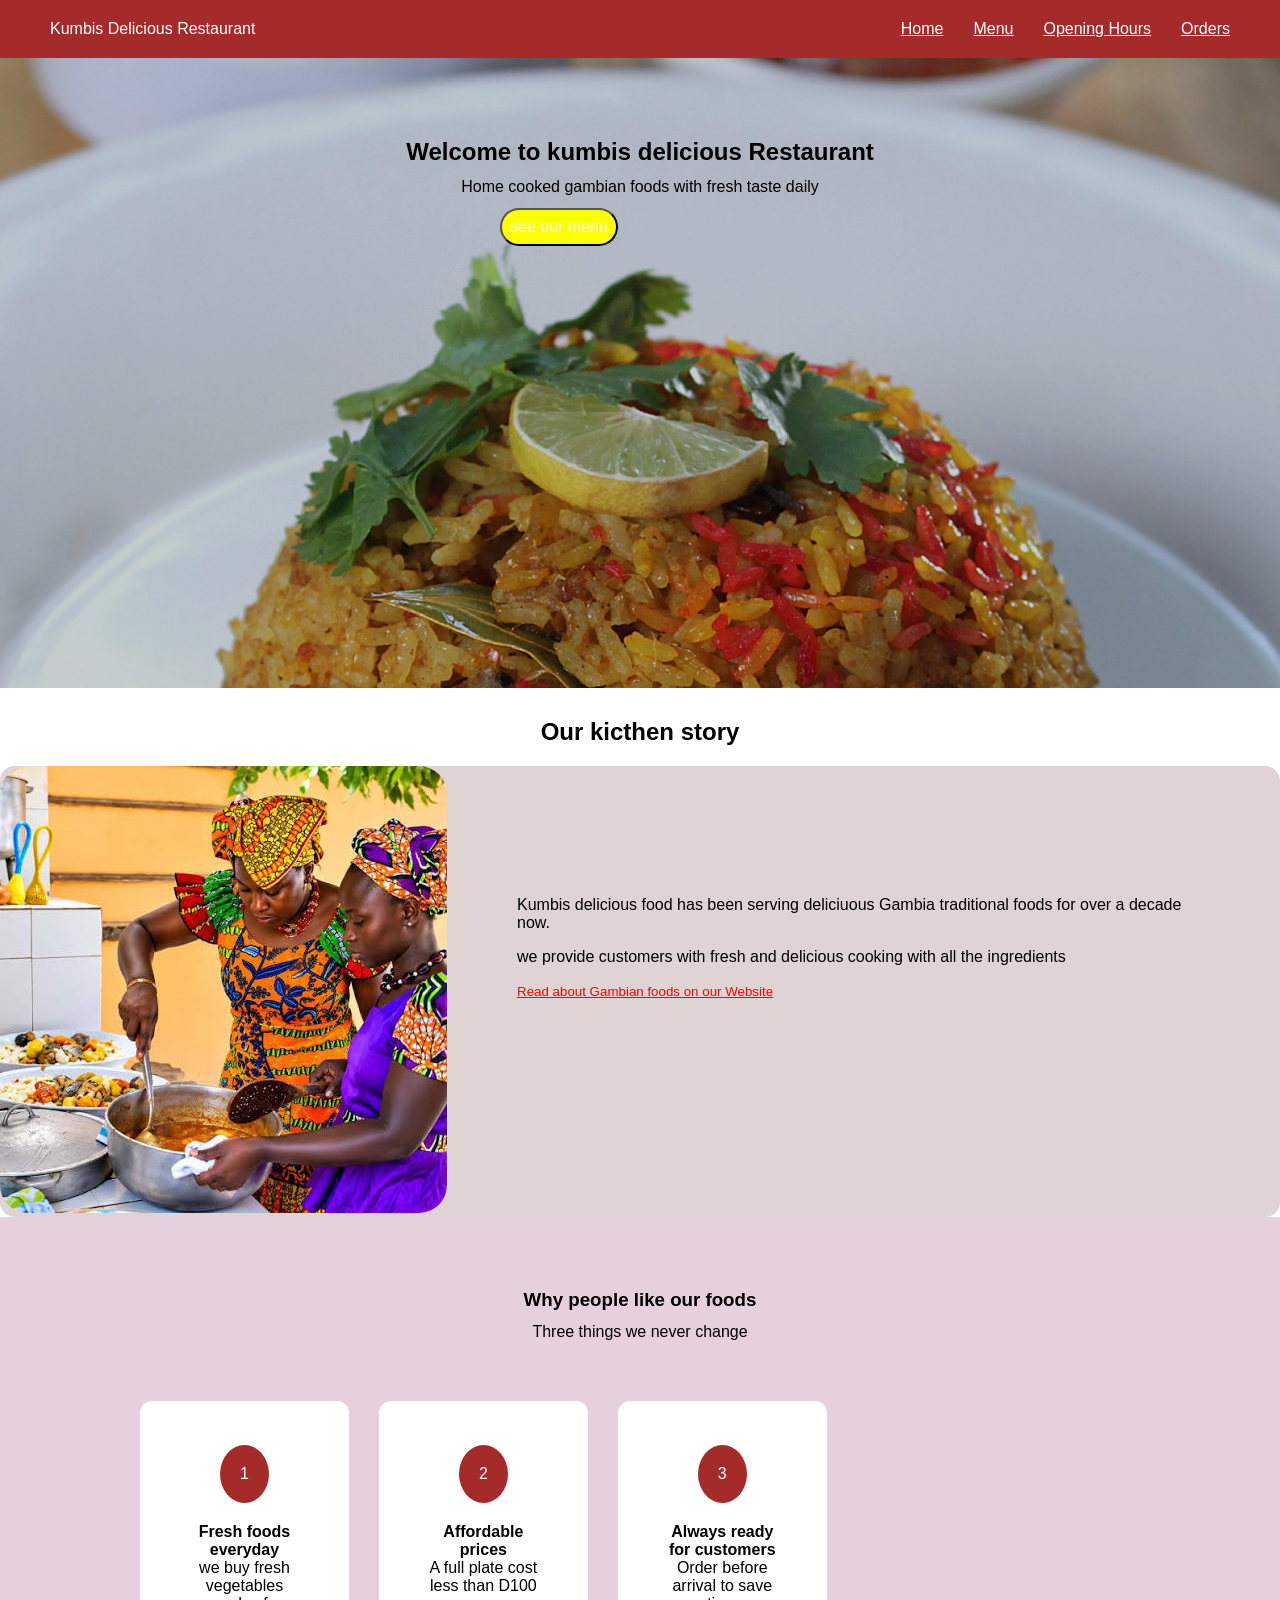
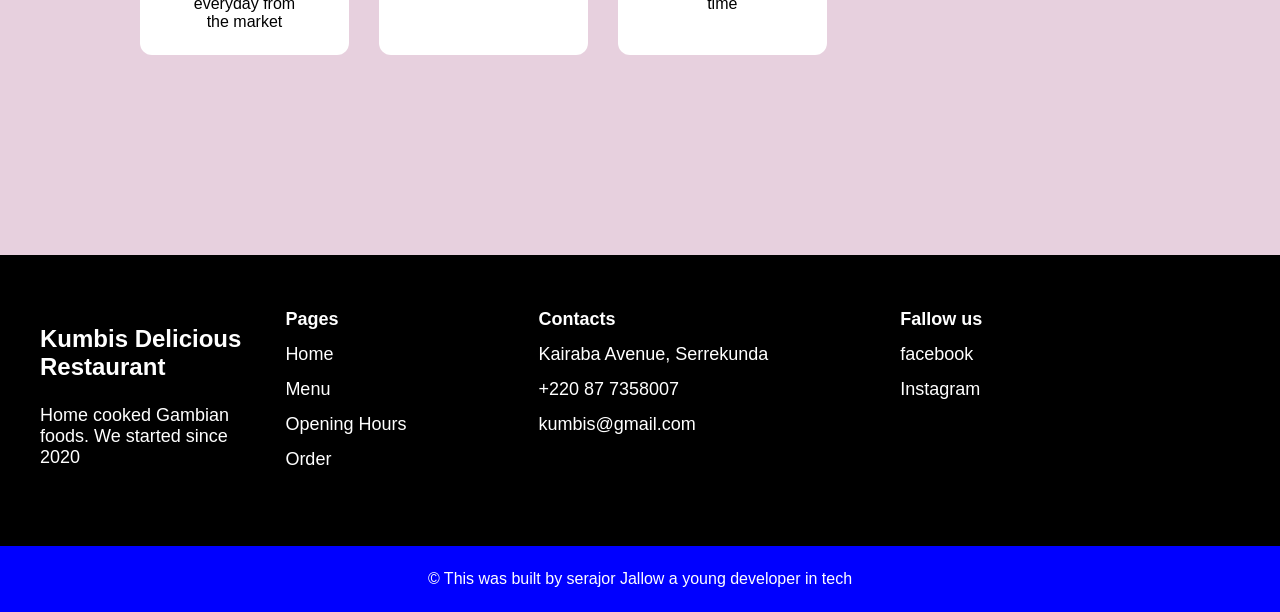
<file: index.html>
<!DOCTYPE html>
<html lang="en">
<style>

</style>

<head>
    <meta charset="UTF-8">
    <meta name="viewport" content="width=device-width, initial-scale=1.0">
    <title>Home page</title>
    <link rel="stylesheet" href="project.css">

</head>

<body>
    <header>
        <span>Kumbis Delicious Restaurant</span>
        <nav>
            <ul class="list-items">
                <li><a href="index.html" class="active" target="_blank">Home</a></li>
                <li><a href="menu.html">Menu</a></li>
                <li><a href="opening.html">Opening Hours</a></li>
                <li><a href="orders.html" target="_blank">Orders</a></li>
            </ul>
        </nav>
    </header>
    <main>
        <section class="hero-section">
            <h1 class="hero-tittle">Welcome to kumbis delicious Restaurant</h1>
            <P class="hero-page">Home cooked gambian foods with fresh taste daily</P>
            <button class="hero-button">see our menu</button>
        </section>
        <h2>Our kicthen story</h2>
        <section class="section-two">
            <div>
                <img src="woman-kitchen.jpg" alt="our kictehn staff cooking">
            </div>
            <div class="div-page">
                <p class="page-div">Kumbis delicious food has been serving deliciuous Gambia traditional foods for
                    over a decade now.</p>
                <p class="page-divtwo">we provide customers with fresh and delicious cooking with all the
                    ingredients</p>
                <button class="div-button">Read about Gambian foods on our Website</button>
            </div>
        </section>
        <section class="kitchen">
            <h3>Why people like our foods</h3>
            <p class="page-three">Three things we never change</p>
            <div class="cards-wrapper">
                <div class="fresh-card">
                    <div class="number">1</div>
                    <h4 class="header-4">Fresh foods everyday</h4>
                    <p>we buy fresh vegetables everyday from the market</p>
                </div>
                <div class="fresh-card">
                    <div class="number">2</div>
                    <h4 class="header-4">Affordable prices</h4>
                    <p>A full plate cost less than D100</p>
                </div>
                <div class="fresh-card">
                    <div class="number">3</div>
                    <h4 class="header-4">Always ready for customers</h4>
                    <p>Order before arrival to save time</p>
                </div>
            </div>
        </section>

    </main>
    <footer>
        <div class="div-footer">
            <div class="div-footer-1">
                <h5 class="header-five">Kumbis Delicious</h5>
                <h5 class="header-five-one">Restaurant</h5>
                <p class="page-five-one">Home cooked Gambian</p>
                <p class="page-five-two">foods. We started since</p>
                <p class="page-five-three">2020</p>
            </div>
            <div class="div-table">
                <table class="tabulo">
                    <thead>
                        <tr>
                            <th>Pages</th>
                            <th>Contacts</th>
                            <th>Fallow us</th>
                        </tr>
                    </thead>

                    <tr>
                        <td>Home</td>
                        <td>Kairaba Avenue, Serrekunda</td>
                        <td>facebook</td>
                    </tr>
                    <tr>
                        <td>Menu</td>
                        <td>+220 87 7358007</td>
                        <td>Instagram</td>
                    </tr>
                    <tr>
                        <td>Opening Hours</td>
                        <td>kumbis@gmail.com</td>
                        <td></td>
                    </tr>
                    <tr>
                        <td>Order</td>
                        <td></td>
                        <td></td>
                    </tr>
                </table>
            </div>
        </div>
        <p class="index-p"> &copy; This was built by serajor Jallow a young developer in tech</p>
    </footer>

</body>

</html>
</file>
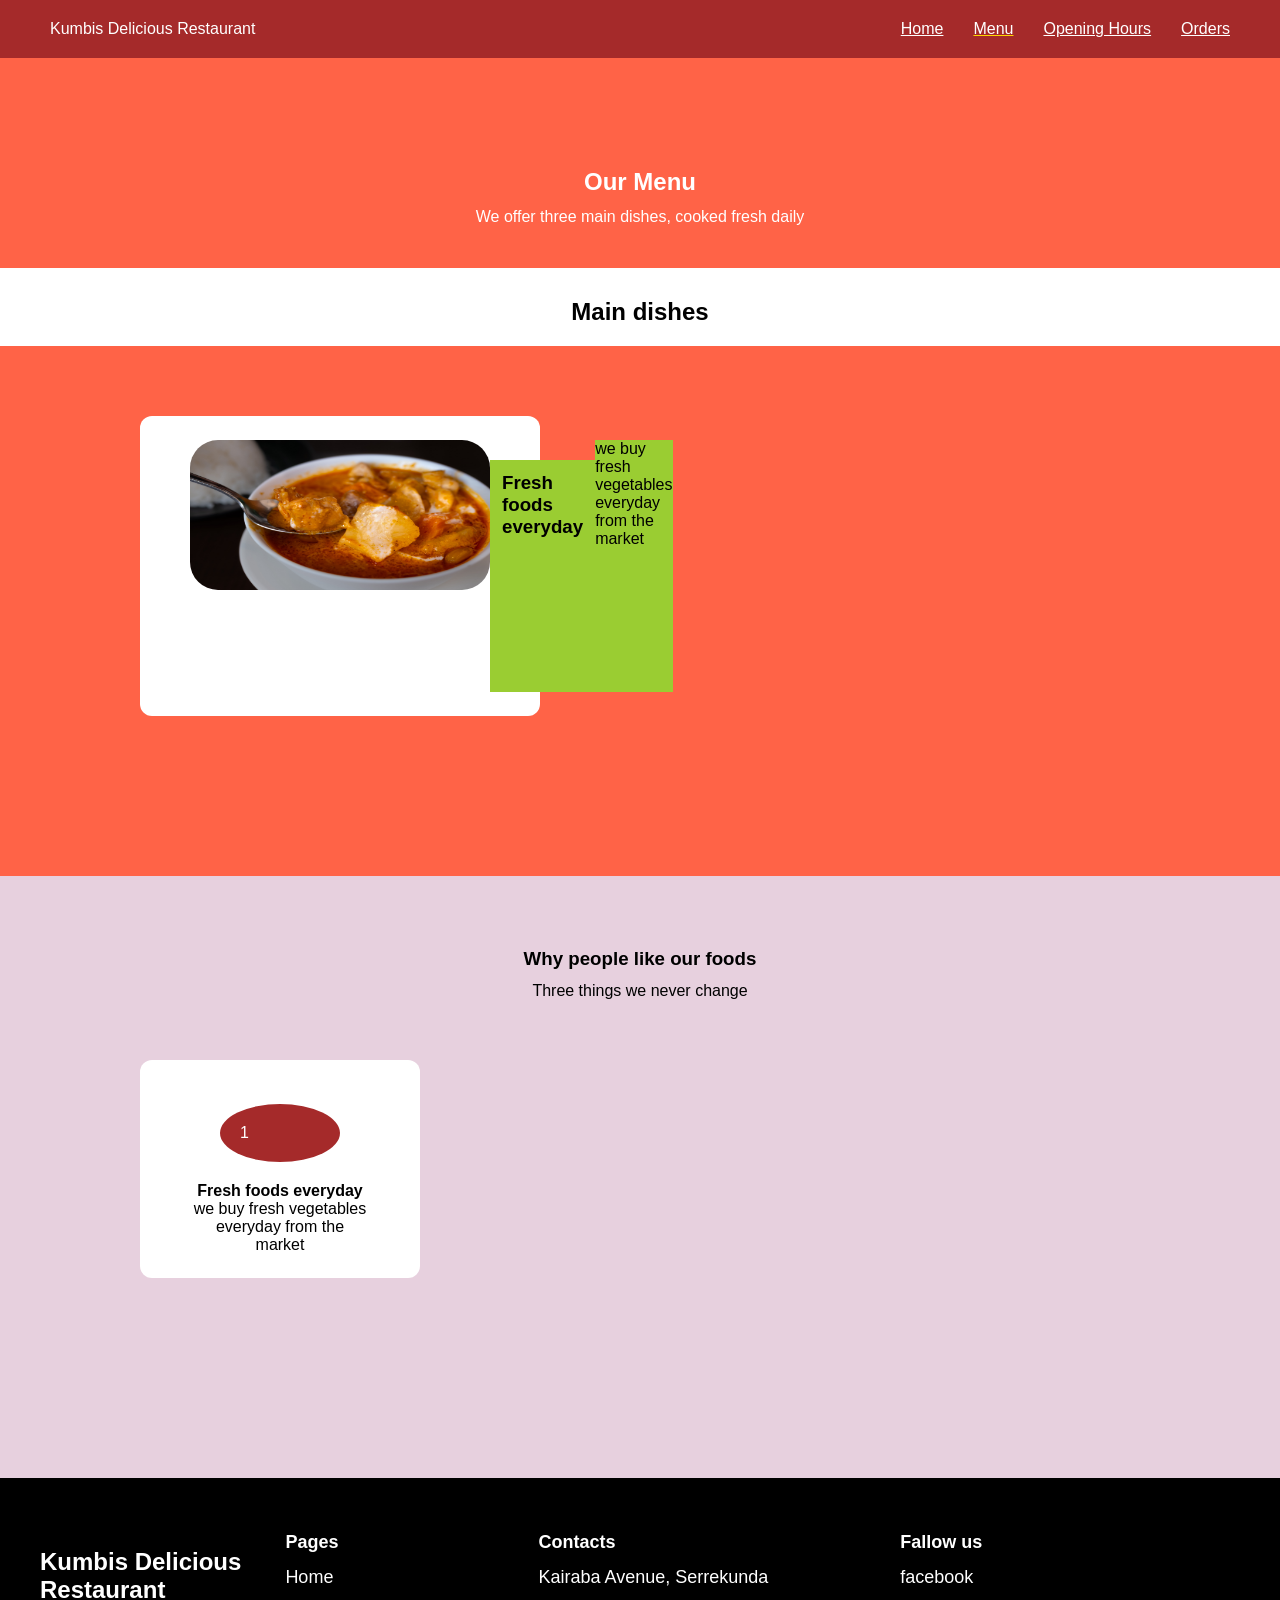
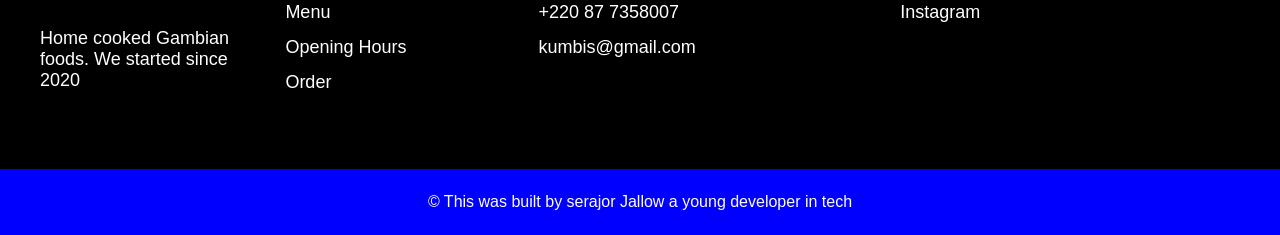
<file: menu.html>
<!DOCTYPE html>
<html lang="en">
<style>

</style>

<head>
    <meta charset="UTF-8">
    <meta name="viewport" content="width=device-width, initial-scale=1.0">
    <title>menu</title>
    <link rel="stylesheet" href="project.css">
</head>

<body>
    <header>
        <span>Kumbis Delicious Restaurant</span>
        <nav>
            <ul class="list-items">
                <li><a href="index.html">Home</a></li>
                <li><a href="menu.html" class="active" target="_blank">Menu</a></li>
                <li><a href="opening.html">Opening Hours</a></li>
                <li><a href="orders.html">Orders</a></li>
            </ul>
        </nav>
    </header>
    <main>
        <section class="menu-hero-section">
            <h1 class="hero-tittle">Our Menu</h1>
            <P class="hero-page">We offer three main dishes, cooked fresh daily</P>
        </section>
        <h2>Main dishes</h2>


        <section class="menu-hero-section">
            <div class="menu-cards-wrapper">
                <div class="menu-fresh-card">
                    <div class="fresh">
                        <img class="img-domoda" src="domada.jpg" alt="picture of domoda plate">
                    </div>
                    <h3 class="menu-h3">Fresh foods everyday</h3>
                    <p class="menu-h3">we buy fresh vegetables everyday from the market</p>
                </div>
            </div>




        </section>

        <section class="kitchen">
            <h3>Why people like our foods</h3>
            <p class="page-three">Three things we never change</p>
            <div class="cards-wrapper">
                <div class="fresh-card">
                    <div class="number">1</div>
                    <h4 class="header-4">Fresh foods everyday</h4>
                    <p>we buy fresh vegetables everyday from the market</p>
                </div>

            </div>

        </section>

    </main>
    <footer>
        <div class="div-footer">
            <div class="div-footer-1">
                <h5 class="header-five">Kumbis Delicious</h5>
                <h5 class="header-five-one">Restaurant</h5>
                <p class="page-five-one">Home cooked Gambian</p>
                <p class="page-five-two">foods. We started since</p>
                <p class="page-five-three">2020</p>
            </div>
            <div class="div-table">
                <table class="tabulo">
                    <thead>
                        <tr>
                            <th>Pages</th>
                            <th>Contacts</th>
                            <th>Fallow us</th>
                        </tr>
                    </thead>

                    <tr>
                        <td>Home</td>
                        <td>Kairaba Avenue, Serrekunda</td>
                        <td>facebook</td>
                    </tr>
                    <tr>
                        <td>Menu</td>
                        <td>+220 87 7358007</td>
                        <td>Instagram</td>
                    </tr>
                    <tr>
                        <td>Opening Hours</td>
                        <td>kumbis@gmail.com</td>
                        <td></td>
                    </tr>
                    <tr>
                        <td>Order</td>
                        <td></td>
                        <td></td>
                    </tr>
                </table>
            </div>
        </div>
        <p class="index-p"> &copy; This was built by serajor Jallow a young developer in tech</p>
    </footer>

</body>

</html>
</file>
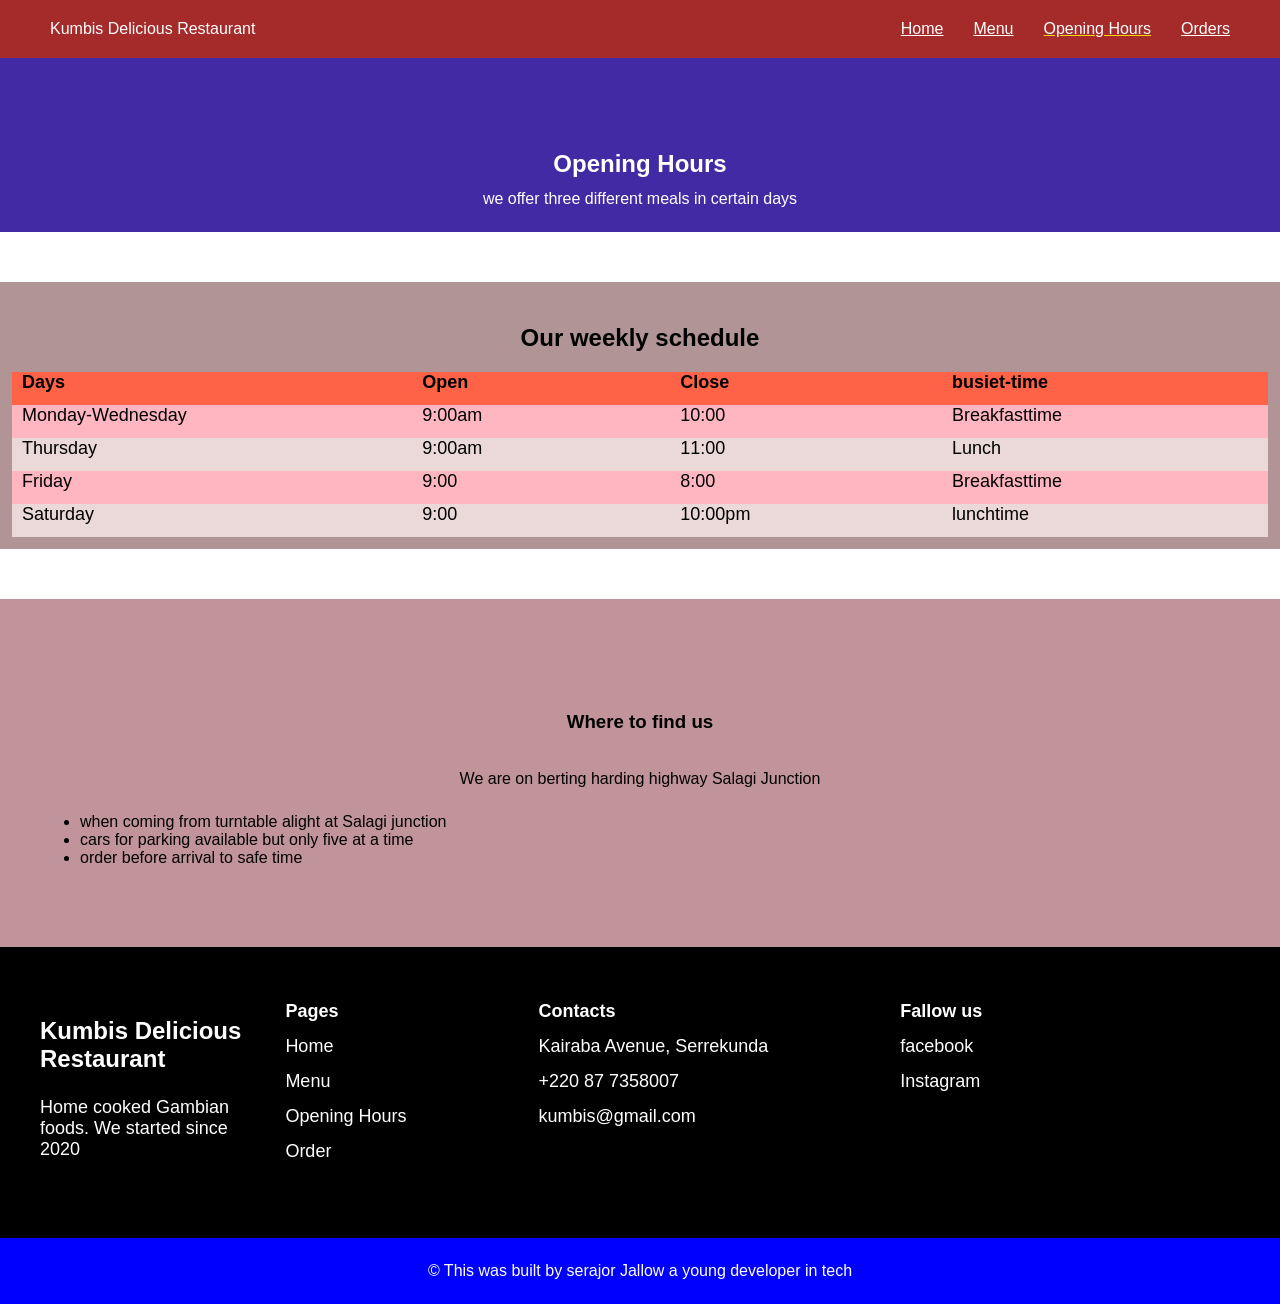
<file: opening.html>
<!DOCTYPE html>
<html lang="en">
<style>

</style>

<head>
    <meta charset="UTF-8">
    <meta name="viewport" content="width=device-width, initial-scale=1.0">
    <title>opening hours</title>
    <link rel="stylesheet" href="project.css">
</head>

<body>
    <header>
        <span>Kumbis Delicious Restaurant</span>
        <nav>
            <ul class="list-items">
                <li><a href="index.html">Home</a></li>
                <li><a href="Menu.html">Menu</a></li>
                <li><a href="opening.html" class="active" target="_blank">Opening Hours</a></li>
                <li><a href="orders.html">Orders</a></li>
            </ul>
        </nav>
    </header>
    <main>
        <section class="opening-section-one">
            <h1 class="hero-tittle">Opening Hours</h1>
            <P class="hero-page">we offer three different meals in certain days</P>
        </section>

        <section class="opening-section-two">
            <h2>Our weekly schedule</h2>
            <table class="opening-table">
                <thead class="opening-thead">
                    <tr class="opening-tr">
                        <th>Days</th>
                        <th>Open</th>
                        <th>Close</th>
                        <th>busiet-time</th>
                    </tr>
                </thead>

                <tr class="opening-tr">
                    <td>Monday-Wednesday</td>
                    <td>9:00am</td>
                    <td>10:00</td>
                    <td>Breakfasttime</td>
                </tr>
                <tr class="opening-tr">
                    <td>Thursday</td>
                    <td>9:00am</td>
                    <td>11:00</td>
                    <td>Lunch</td>
                </tr>
                <tr class="opening-tr">
                    <td>Friday</td>
                    <td>9:00</td>
                    <td>8:00</td>
                    <td>Breakfasttime</td>
                </tr>
                <tr class="opening-tr">
                    <td>Saturday</td>
                    <td>9:00</td>
                    <td>10:00pm</td>
                    <td>lunchtime</td>
                </tr>
            </table>
        </section>
        <section class="opening-section-three">
            <h3 class="openingg">Where to find us</h3>
            <p class="opening-p">We are on berting harding highway Salagi Junction</p>
            <ul opening-ul>
                <li>when coming from turntable alight at Salagi junction</li>
                <li>cars for parking available but only five at a time</li>
                <li>order before arrival to safe time</li>
            </ul>
        </section>

    </main>
    <footer>
        <div class="div-footer">
            <div class="div-footer-1">
                <h5 class="header-five">Kumbis Delicious</h5>
                <h5 class="header-five-one">Restaurant</h5>
                <p class="page-five-one">Home cooked Gambian</p>
                <p class="page-five-two">foods. We started since</p>
                <p class="page-five-three">2020</p>
            </div>
            <div class="div-table">
                <table class="tabulo">
                    <thead>
                        <tr>
                            <th>Pages</th>
                            <th>Contacts</th>
                            <th>Fallow us</th>
                        </tr>
                    </thead>

                    <tr>
                        <td>Home</td>
                        <td>Kairaba Avenue, Serrekunda</td>
                        <td>facebook</td>
                    </tr>
                    <tr>
                        <td>Menu</td>
                        <td>+220 87 7358007</td>
                        <td>Instagram</td>
                    </tr>
                    <tr>
                        <td>Opening Hours</td>
                        <td>kumbis@gmail.com</td>
                        <td></td>
                    </tr>
                    <tr>
                        <td>Order</td>
                        <td></td>
                        <td></td>
                    </tr>
                </table>
            </div>
        </div>
        <p class="index-p"> &copy; This was built by serajor Jallow a young developer in tech</p>
    </footer>

</body>

</html>
</file>
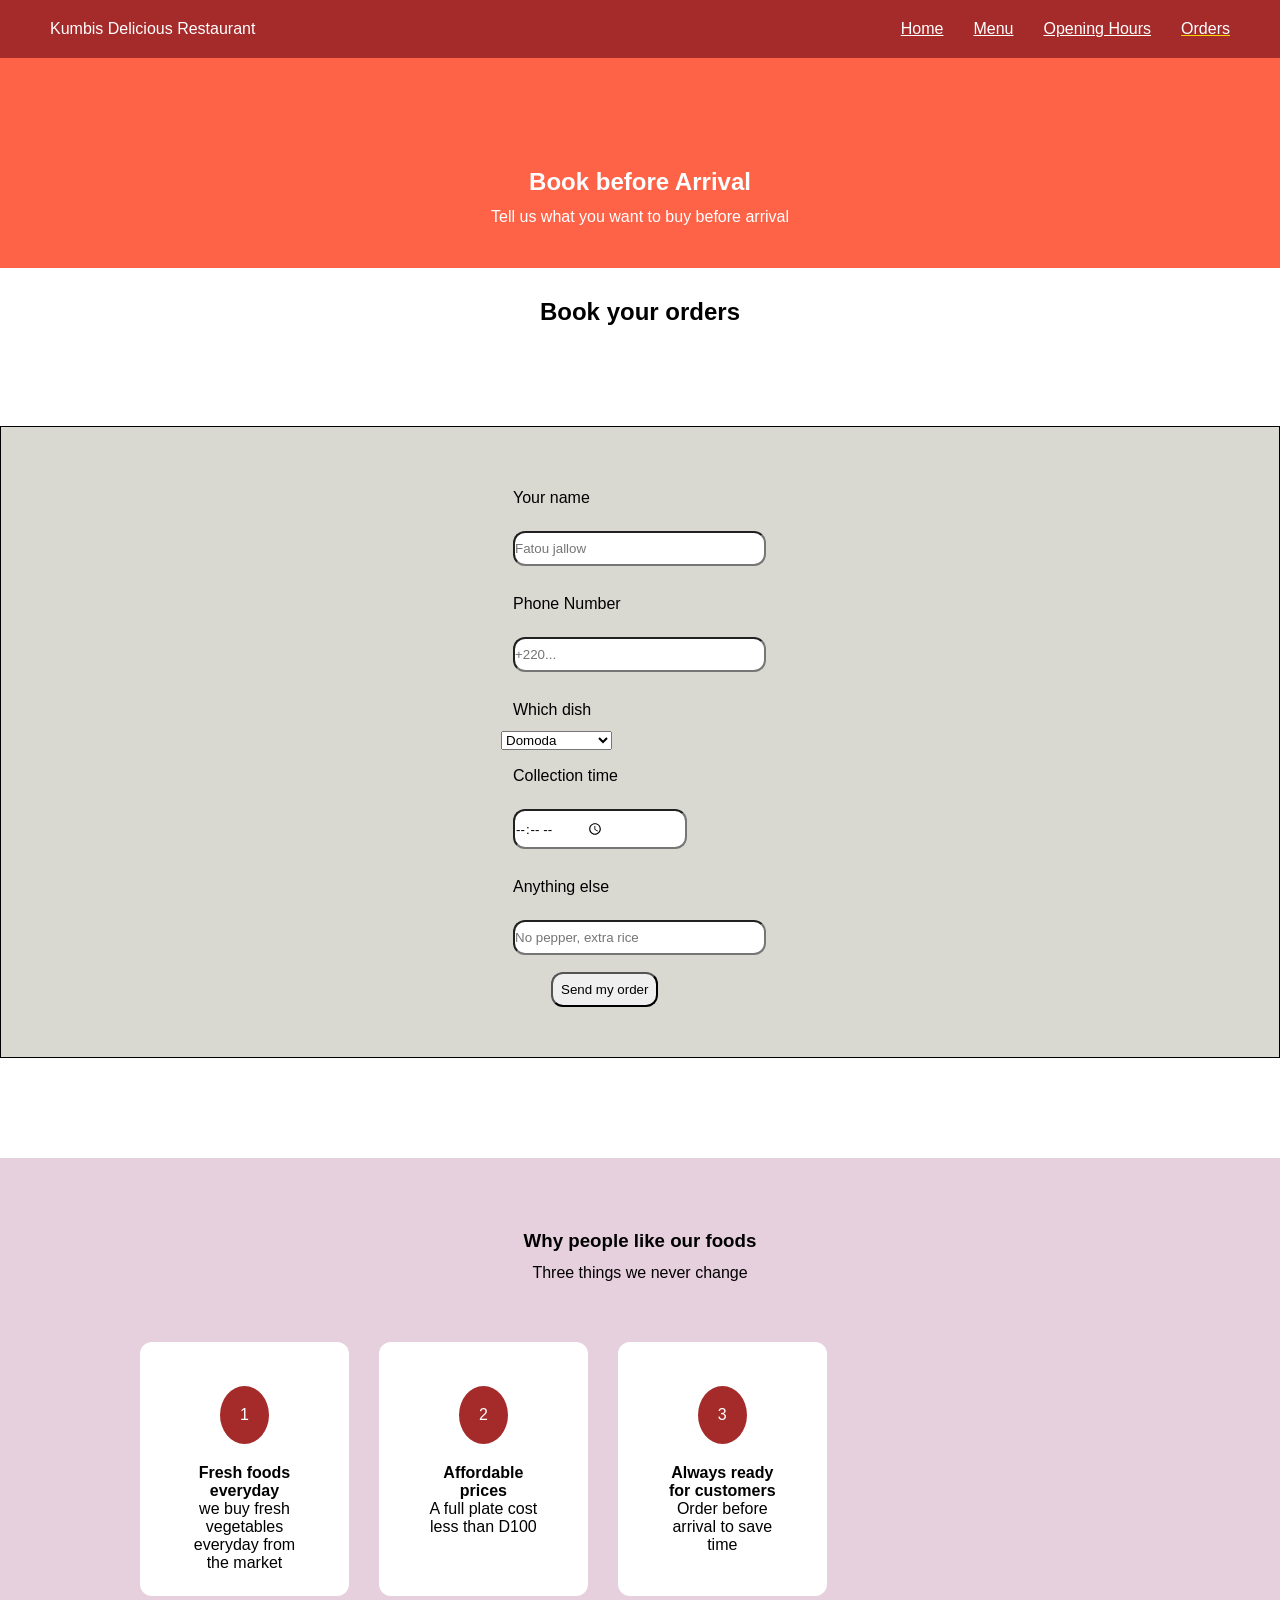
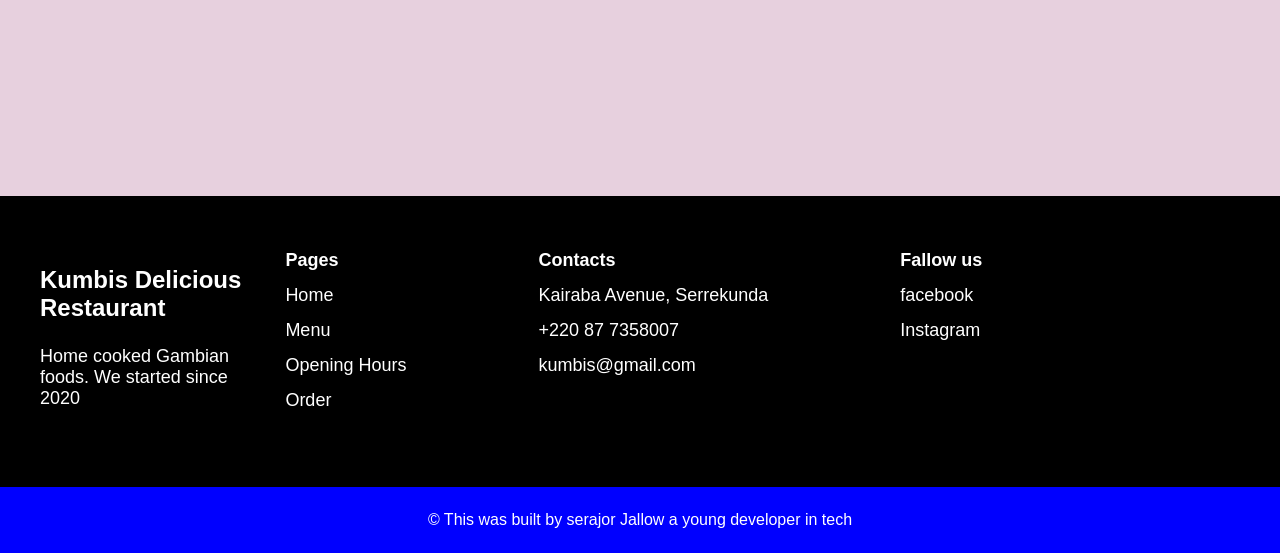
<file: orders.html>
<!DOCTYPE html>
<html lang="en">
<style>

</style>

<head>
    <meta charset="UTF-8">
    <meta name="viewport" content="width=device-width, initial-scale=1.0">
    <title>orders</title>
    <link rel="stylesheet" href="project.css">
</head>

<body>
    <header>
        <span>Kumbis Delicious Restaurant</span>
        <nav>
            <ul class="list-items">
                <li><a href="index.html">Home</a></li>
                <li><a href="menu.html">Menu</a></li>
                <li><a href="opening.html">Opening Hours</a></li>
                <li><a href="orders.html" class="active" target="_blank">Orders</a></li>
            </ul>
        </nav>
    </header>
    <main>
        <section class="order-section-one">
            <h1 class="hero-tittle">Book before Arrival</h1>
            <P class="hero-page">Tell us what you want to buy before arrival</P>
        </section>

        <section class="order-section-two">
            <h2>Book your orders</h2>
            <div class="order-form">
                <form>
                    <div class="order-label">
                        <label for="name">Your name</label>
                        <input type="name" id="name" placeholder="Fatou jallow">
                    </div>

                    <div class="order-label">
                        <label for="phone">Phone Number</label>
                        <input type="phone" id="phone" placeholder="+220...">
                    </div>

                    <div class="order-label">
                        <label for="dish">Which dish</label>
                        <!-- <input type="dish" id="dish" placeholder="Domoda"> -->
                        <select name="dish" id="dish">
                            <option value="Domoda">Domoda</option>
                            <option value="Benachin">Benachin</option>
                            <option value="Chicken yassa">Chichen Yassa</option>
                        </select>
                    </div>
                    <div class="order-label">
                        <label for="time">Collection time</label>
                        <input type="time" id="time">
                    </div>
                    <div class="order-label">
                        <label for="textarea">Anything else</label>
                        <input type="textarea" id="textarea" placeholder="No pepper, extra rice">
                    </div>
                    <button class="order-button">Send my order</button>
            </div>
            </form>
        </section>

        <section class="kitchen">
            <h3>Why people like our foods</h3>
            <p class="page-three">Three things we never change</p>
            <div class="cards-wrapper">
                <div class="fresh-card">
                    <div class="number">1</div>
                    <h4 class="header-4">Fresh foods everyday</h4>
                    <p>we buy fresh vegetables everyday from the market</p>
                </div>
                <div class="fresh-card">
                    <div class="number">2</div>
                    <h4 class="header-4">Affordable prices</h4>
                    <p>A full plate cost less than D100</p>
                </div>
                <div class="fresh-card">
                    <div class="number">3</div>
                    <h4 class="header-4">Always ready for customers</h4>
                    <p>Order before arrival to save time</p>
                </div>
            </div>
        </section>




    </main>
    <footer>
        <div class="div-footer">
            <div class="div-footer-1">
                <h5 class="header-five">Kumbis Delicious</h5>
                <h5 class="header-five-one">Restaurant</h5>
                <p class="page-five-one">Home cooked Gambian</p>
                <p class="page-five-two">foods. We started since</p>
                <p class="page-five-three">2020</p>
            </div>
            <div class="div-table">
                <table class="tabulo">
                    <thead>
                        <tr>
                            <th>Pages</th>
                            <th>Contacts</th>
                            <th>Fallow us</th>
                        </tr>
                    </thead>

                    <tr>
                        <td>Home</td>
                        <td>Kairaba Avenue, Serrekunda</td>
                        <td>facebook</td>
                    </tr>
                    <tr>
                        <td>Menu</td>
                        <td>+220 87 7358007</td>
                        <td>Instagram</td>
                    </tr>
                    <tr>
                        <td>Opening Hours</td>
                        <td>kumbis@gmail.com</td>
                        <td></td>
                    </tr>
                    <tr>
                        <td>Order</td>
                        <td></td>
                        <td></td>
                    </tr>
                </table>
            </div>
        </div>
        <p class="index-p"> &copy; This was built by serajor Jallow a young developer in tech</p>
    </footer>

</body>

</html>
</file>
<file: project.css>
* {
padding: 0;
margin: 0;
box-sizing: border-box;
font-family: Arial, Helvetica, sans-serif;
}

header {
    display: flex;
    justify-content: space-between;
    padding: 20px 50px;
    background-color: brown;
    color: white;
}
a {
    color: inherit;
}
.list-items {
    display: flex;
    gap: 30px;
    list-style: none;
}
.hero-section {
    height: 70vh;
    background-image: url(benachin-dish.jpg);
    background-size: cover;
    background-position: center;

    background-blend-mode: overlay;
    background-color: rgba(0, 0, 0, 0.2);
}
.hero-tittle {
    justify-content: center;
    padding: 80px 0 0 0;
    align-items: center;
    text-align: center;
}
.hero-page {
    text-align: center;
    padding: 12px;
}
.hero-button {
    /* display: flex; */
margin-left: 500px;
    padding: 8px;
    border-radius: 28px;
    font-size: 16px;
    background-color: yellow;
   color: white;
    
}
.section-two {
    display: flex;
    background-color: #e0d3d3;
    border-radius: 15px;

}
h2 {
    text-align: center;
    margin: 30px 0 20px 0;
}
.div-page {
    padding: 80px 20px 60px 20px;
    text-align: left;
    
    margin: 50px;
}
.page-div {
    margin-bottom: 1em;
}
.page-divtwo {
    margin-bottom: 1em;
}
.div-button {
    text-decoration: underline;
    background-color: white;
    border-style: none;
    color: red;
    background-color: inherit;
}
img {
    border-radius: 28px;
    width: 200px 300px;
}
h3 {
    margin-top: 20px;
    text-align: center;
    padding: 12px;
}
.page-three {
    text-align: center;
    /* padding: 12px; */
    margin-bottom: 20px;

}
.number {
    padding: 20px;
    color: white;
    background-color: brown;
    border-radius: 100%;
    margin: 0 990px 0 30px;
    text-align: left;
    margin: 20px 30px;

    /* width: 30px; */
    /* height: 30px; */
}
.cards-wrapper {
    margin: 10px 800px 100px 50px;
    display: flex;
    padding: 40px 60px;
    text-align: center;
    
}
.fresh-card {
    margin-bottom: 20px;
    background-color: white;
    border-radius: 12px;
    max-width: 300px;
    padding: 24px 50px;
    margin-left: 30px;
    /* display: flex; */
    /* justify-content: center; */

}
.kitchen {
    background-color: #e7d0de;
    padding: 40px 0 ;
   
}
    
footer {
    /* margin-top: 200px; */
    /* display: flex; */
    /* padding: 12px; */
    background-color: black;

}
.div-footer {
    display: flex;
    color: white;
    width: 100%;
    padding: 20px 40px;
}
.div-footer-1 {
    padding-top: 50px;    
}

.div-table {
    padding: 20px;
    margin-bottom: 10px;

}
.header-five {
    font-size: 24px;
}

.header-five-one {
    font-size: larger;
    margin-bottom: 1em;
    font-size: 24px;
}

.page-five-one {
    font-size: 18px;
}
.page-five-two {
    font-size: 18px;
}
.page-five-three {
    font-size: 18px;
}
table {
    padding: 12px;

}
th, td, tr {
    padding: 0 120px 12px 10px;
    text-align: left;
    font-size: 18px;
    gap: 20px;
    margin-bottom: 1em;
}
.footer-page {
    background-color: rgba(0, 0, 0, 0.838);
    color: white;
    padding: 50px 30px;
    margin: 50px 30px;
}

.opening-section-one {
    background-color: #432aa5;
    padding: 12px;
    color: white;
    
}
.opening-section-two {
    background-color: hsl(358, 15%, 64%);
    padding: 12px;
    margin: 50px 0;
    width: 100%;
}

.opening-tr {
    padding: 50px;

    
}
.opening-table {
    background-color: lightpink;
    width: 100%;
    border-collapse: collapse;
}
.opening-tr:nth-child(even) {background-color: lightsteelblue;}
.opening-tr:nth-child(even) {background-color: rgb(235, 216, 216);}

.opening-thead { 
    background-color: tomato;
}

.opening-section-three {
    background-color: rgb(193, 147, 154);
    width: 100%;
   padding: 80px;
}
.opening-h3 {
    font-size: 18px solid;
    align-items: center;
}
.opening-p {
    text-align: center;
    margin: 25px;
}
.opening-ul {
    text-align: center;
    justify-content: center;
    margin-left: 800px;
}
.index-p {
    color: white;
    background-color: blue;
    padding: 24px;
    text-align: center;
}


.order-section-one {
    display: block;
    background-color: tomato;
    padding: 30px;
    color: white;
}

.order-form {
    align-items: left;
    background-color: rgba(208, 208, 198, 0.793);
    margin: 100px 0;
    padding: 50px 100px;
    text-align: left;
    border: 1px solid;
    
}
.order-label {
    align-items: center;
    padding-bottom: 5px;
    justify-content: center;
    margin: 0 400px;

    
    
}

input {
    display: block;
    padding: 8px 80px 8px 0;
    margin: 12px;
    border-radius: 12px;
    justify-content: left;
    
}
label {
    display: block;
    padding: 12px;
    align-items: left;
}
.order-button {
    margin-left: 450px;
    padding: 8px;
    border-radius: 12px;
}


.menu-hero-section {
    background-color: tomato;
    padding-bottom: 50px;
    display: block;
    padding: 30px;
    color: white;
    
}

.menu-fresh-card {
    display: flex;
margin: 10px 40px;
background-color: white;
    border-radius: 12px;
    padding: 24px 50px;
    width: 400px;
    height: 300px;
}

    
.menu-cards-wrapper {
    display: flex;
    margin: 10px 1000px 100px 50px;
    display: flex;
    padding: 20px;
    text-align: center;
}

.img-domoda {
width: 300px;
height: 150px;
}

.menu-h3 {
    color: black;
   display: flex;
   display: block;
   text-align: left;
   background-color: yellowgreen;
   /* margin-right: 500px; */
   /* padding: 100px 100px 30px 0; */
}
.active {
    text-decoration: underline;
    text-decoration-color: gold;
}
</file>
